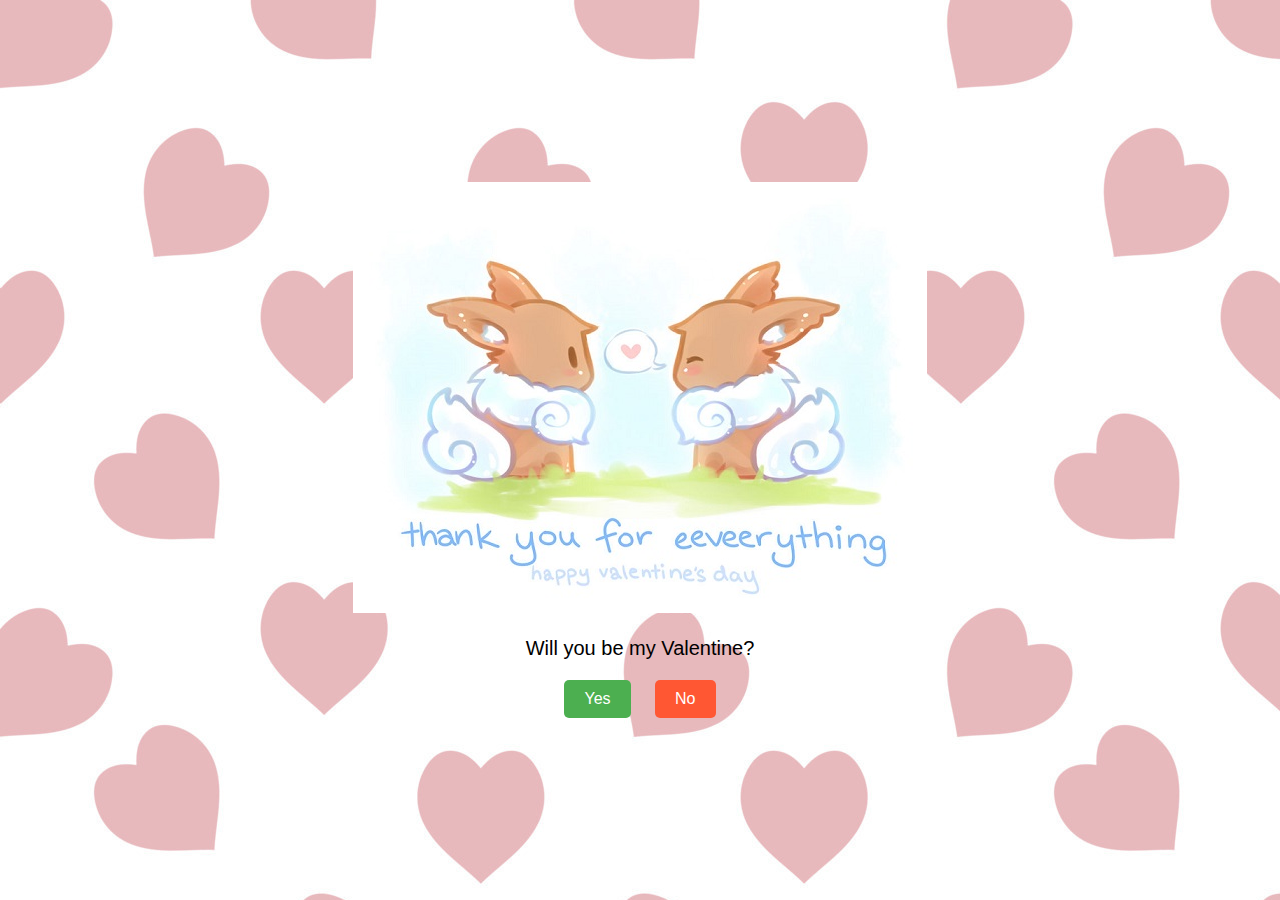
<file: index.html>
<!DOCTYPE html>
<html lang="en">
<head>
    <meta charset="UTF-8">
    <meta name="viewport" content="width=device-width, initial-scale=1.0">
    <title>Valentine's Day</title>
    <link rel="stylesheet" href="styles.css">
</head>
<body>
    <div id="container">
        <div id="image-template"><img src="./val.jpg"></div>
        <div id="question">Will you be my Valentine?</div>
        <div id="buttons">
            <button class="button yes-button">Yes</button>
            <button class="button no-button">No</button>
        </div>
    </div>

    <script src="script.js"></script>
</body>
</html>
</file>
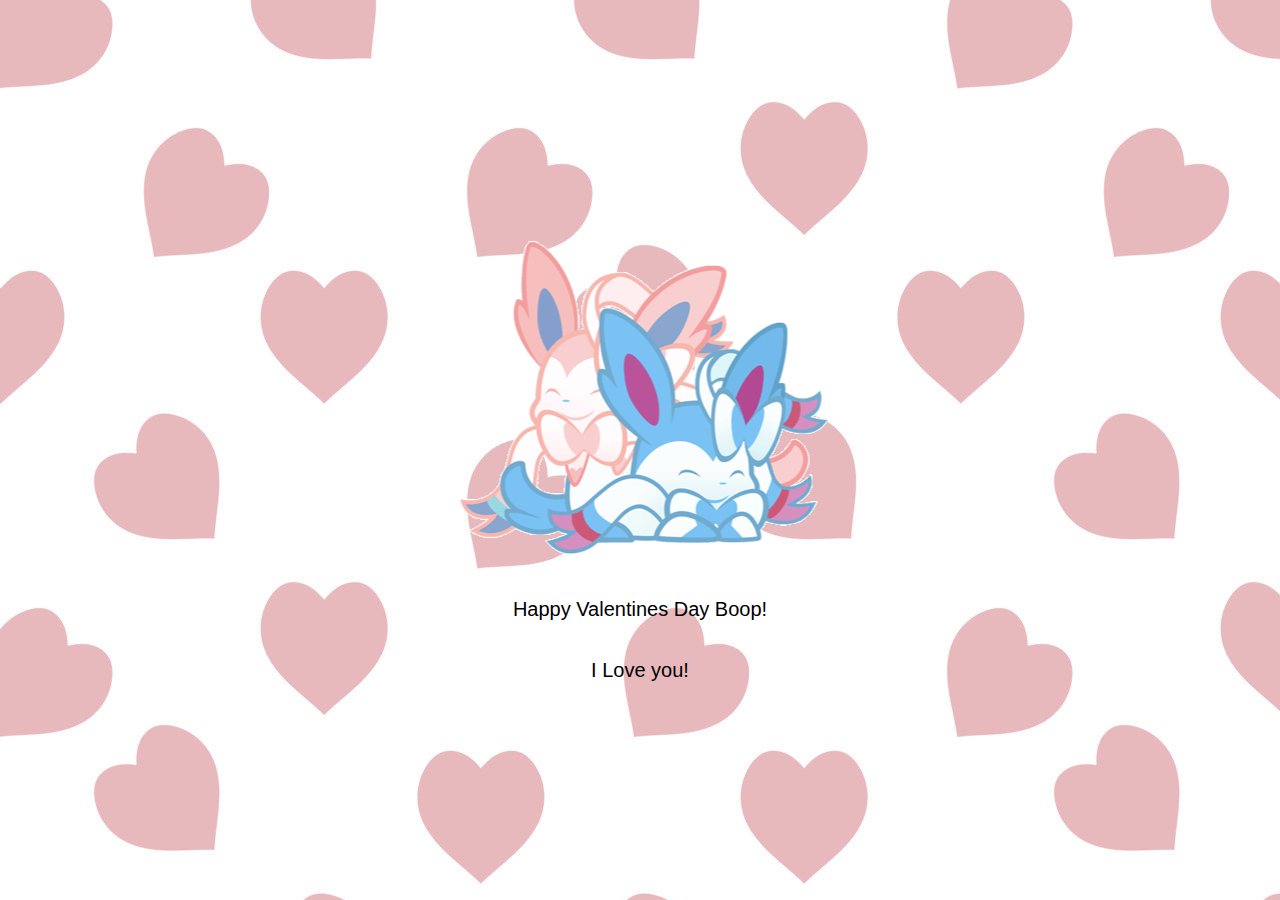
<file: exit.html>
<!DOCTYPE html>
<html lang="en">
<head>
    <meta charset="UTF-8">
    <meta name="viewport" content="width=device-width, initial-scale=1.0">
    <title>Valentine's Day</title>
    <link rel="stylesheet" href="styles.css">
</head>
<body>
    <div id="container">
        <div id="image-template"><img src="./exit.gif"></div>
        <div id="question">Happy Valentines Day Boop!</div>
        <br>
        <div id="question">I Love you!</div>
    </div>

    <script src="script.js"></script>
</body>
</html>
</file>
<file: styles.css>
/* styles.css */

body {
    margin: 0;
    overflow: hidden;
    background: url('background.jpg') repeat;
    font-family: 'Arial', sans-serif;
}

#container {
    position: absolute;
    top: 50%;
    left: 50%;
    transform: translate(-50%, -50%);
    text-align: center;
}


#question {
    margin-top: 20px;
    font-size: 20px;
    color: black;
}

#buttons {
    margin-top: 20px;
}

.button {
    padding: 10px 20px;
    font-size: 16px;
    cursor: pointer;
    border: none;
    border-radius: 5px;
    margin: 0 10px;
    transition: transform 0.5s ease-in-out;
}

.yes-button {
    background-color: #4CAF50;
    color: #fff;
}

.no-button {
    background-color: #FF5733;
    color: #fff;
}

.no-button:hover {
    transform: translateX(-5px);
}
</file>
